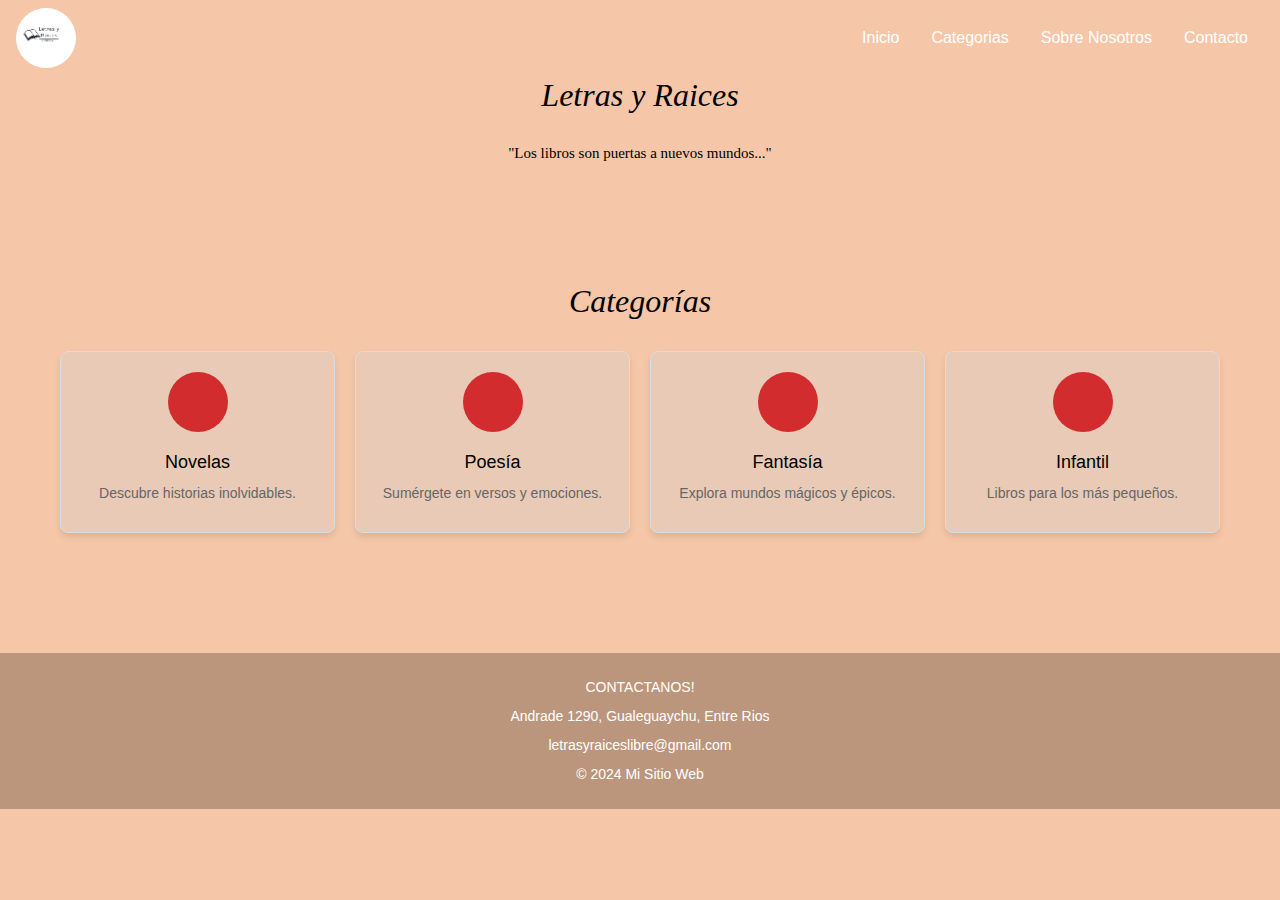
<file: categorias.html>
<!DOCTYPE html>
<html lang="en">
<head>
    <meta charset="UTF-8">
    <meta name="viewport" content="width=device-width, initial-scale=1.0">
    <link href="https://cdn.jsdelivr.net/npm/bootstrap@5.3.3/dist/css/bootstrap.min.css" rel="stylesheet" integrity="sha384-QWTKZyjpPEjISv5WaRU9OFeRpok6YctnYmDr5pNlyT2bRjXh0JMhjY6hW+ALEwIH" crossorigin="anonymous">
    <link rel="stylesheet" href="styles.css">
    <title>Letras y Raices</title>
</head>
<body>

<!--barra de navegacion-->
<nav class="navbar">
     <div class="logo">
        <img src="Imagenes/LOGO.png" alt="logo">
     </div>
        <div class="menu">
            <a href="index.html">Inicio</a>
            <a href="categorias.html">Categorias</a>
            <a href="sobre-nosotros.html">Sobre Nosotros</a>
            <a href="contactos.html">Contacto</a>
        </div>
</nav>

<!--titulo y subtitulo-->
<div class="titulo y subtitulo">
    <h1>Letras y Raices</h1>
    <h3>"Los libros son puertas a nuevos mundos..."</h3>
</div>
<!--tarjetas-->

    <div class="container">
        <h1>Categorías</h1>
        <div class="categories">
          <div class="category">
            <img src="Imagenes/categorias.jpg" alt="Novelas">
            <h2>Novelas</h2>
            <p>Descubre historias inolvidables.</p>
          </div>
          <div class="category">
            <img src="Imagenes/categorias.jpg" alt="Poesía">
            <h2>Poesía</h2>
            <p>Sumérgete en versos y emociones.</p>
          </div>
          <div class="category">
            <img src="Imagenes/categorias.jpg" alt="Fantasía">
            <h2>Fantasía</h2>
            <p>Explora mundos mágicos y épicos.</p>
          </div>
          <div class="category">
            <img src="Imagenes/categorias.jpg" alt="Infantil">
            <h2>Infantil</h2>
            <p>Libros para los más pequeños.</p>
          </div>
        </div>
      </div>
<!--pie de pagina-->
<footer>
    <p>CONTACTANOS!</p>
    <P>Andrade 1290, Gualeguaychu, Entre Rios</P>
    <p>letrasyraiceslibre@gmail.com</p>
    <p>&copy; 2024 Mi Sitio Web</p>
</footer>
</body>
</html>
</file>
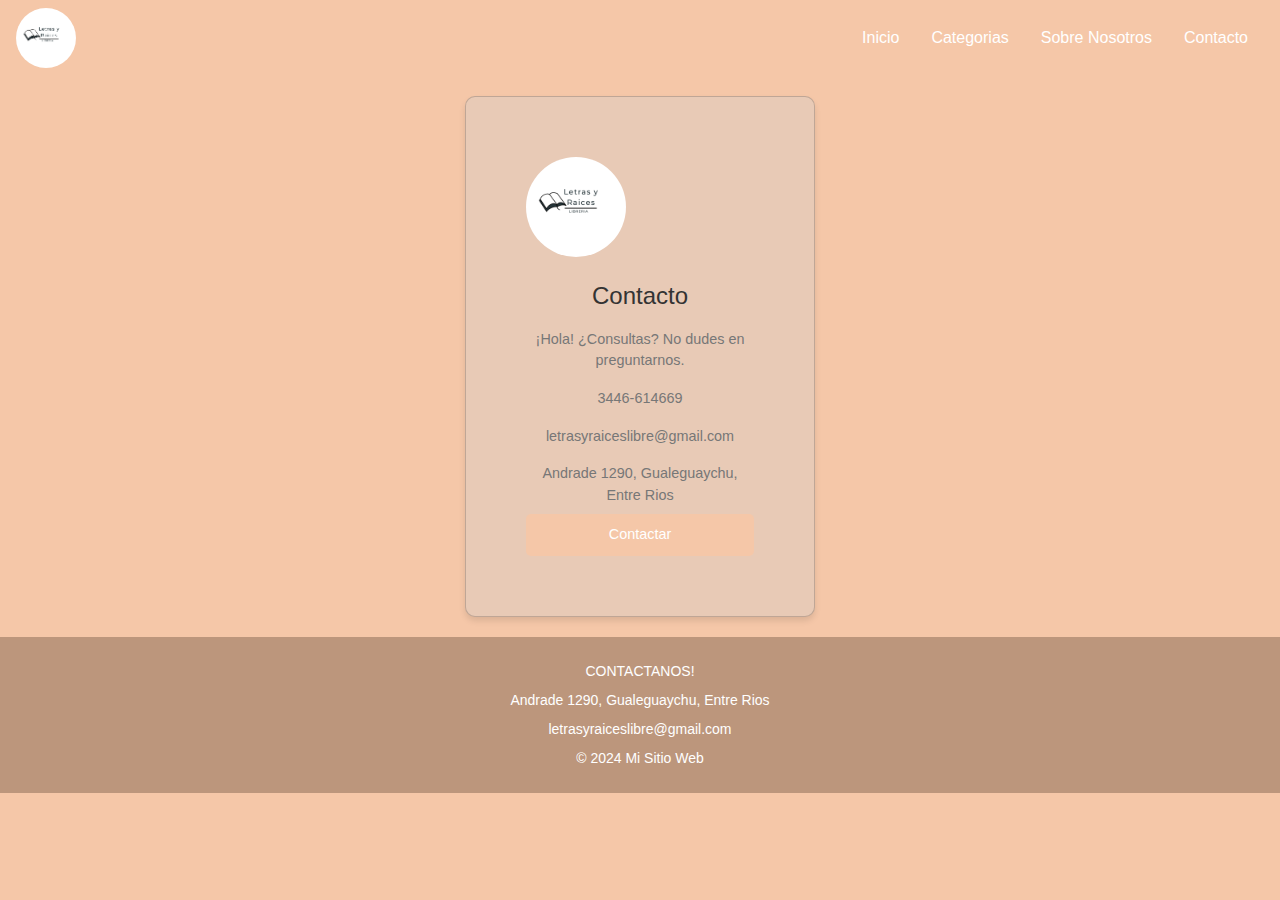
<file: contactos.html>
<!DOCTYPE html>
<html lang="en">
<head>
    <meta charset="UTF-8">
    <meta name="viewport" content="width=device-width, initial-scale=1.0">
    <link href="https://cdn.jsdelivr.net/npm/bootstrap@5.3.3/dist/css/bootstrap.min.css" rel="stylesheet" integrity="sha384-QWTKZyjpPEjISv5WaRU9OFeRpok6YctnYmDr5pNlyT2bRjXh0JMhjY6hW+ALEwIH" crossorigin="anonymous">
    <link rel="stylesheet" href="styles.css">
    <title>Letras y Raices</title>
</head>
<body>
  <!--barra de navegacion-->
  <nav class="navbar">
    <div class="logo">
        <img src="Imagenes/LOGO.png" alt="logo">
    </div>
    <div class="menu">
        <a href="index.html">Inicio</a>
        <a href="categorias.html">Categorias</a>
        <a href="sobre-nosotros.html">Sobre Nosotros</a>
        <a href="contactos.html">Contacto</a>
    </div>
</nav>  

    <div class="card">
        <img src="Imagenes/LOGO.png" alt="Foto de perfil">
        <h2>Contacto</h2>
        <p>¡Hola! ¿Consultas? No dudes en preguntarnos.</p>
        <p>3446-614669</p>
        <p>letrasyraiceslibre@gmail.com</p>
        <p>Andrade 1290, Gualeguaychu, Entre Rios</p>
        <button>Contactar</button>
    </div>

<!--pie de pagina-->
<footer>
    <p>CONTACTANOS!</p>
    <P>Andrade 1290, Gualeguaychu, Entre Rios</P>
    <p>letrasyraiceslibre@gmail.com</p>
    <p>&copy; 2024 Mi Sitio Web</p>
</footer>
</body>
</html>
</file>
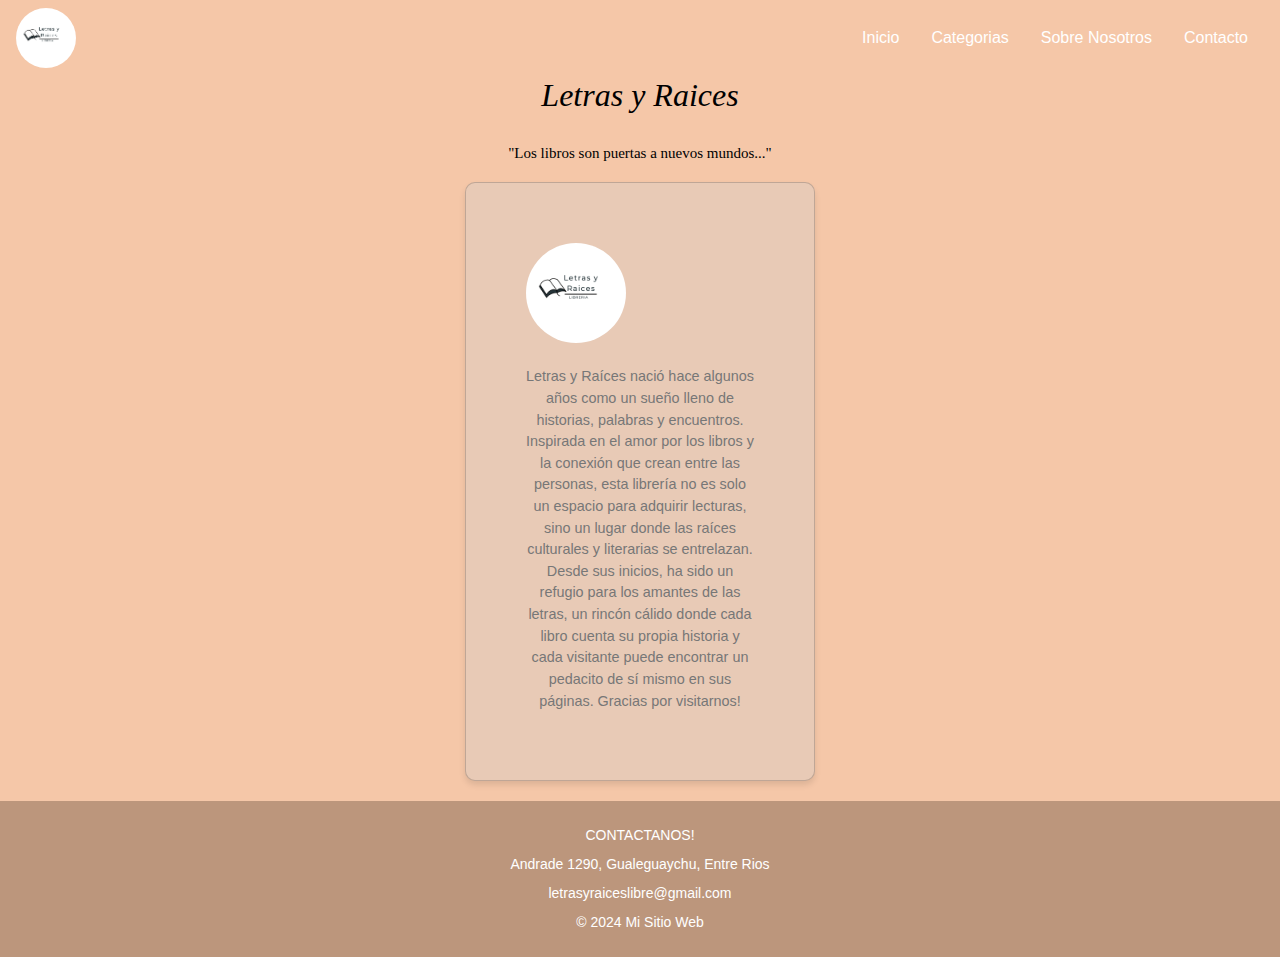
<file: sobre-nosotros.html>
<!DOCTYPE html>
<html lang="en">
<head>
    <meta charset="UTF-8">
    <meta name="viewport" content="width=device-width, initial-scale=1.0">
    <link href="https://cdn.jsdelivr.net/npm/bootstrap@5.3.3/dist/css/bootstrap.min.css" rel="stylesheet" integrity="sha384-QWTKZyjpPEjISv5WaRU9OFeRpok6YctnYmDr5pNlyT2bRjXh0JMhjY6hW+ALEwIH" crossorigin="anonymous">
    <link rel="stylesheet" href="styles.css">
    <title>Letras y Raices</title>
</head>
<body>
  <!--barra de navegacion-->
<nav class="navbar">
    <div class="logo">
        <img src="Imagenes/LOGO.png" alt="logo">
    </div>
    <div class="menu">
        <a href="index.html">Inicio</a>
        <a href="categorias.html">Categorias</a>
        <a href="sobre-nosotros.html">Sobre Nosotros</a>
        <a href="contactos.html">Contacto</a>
    </div>
</nav>  

<!--titulo y subtitulo-->
<div class="titulo y subtitulo">
    <h1>Letras y Raices</h1>
    <h3>"Los libros son puertas a nuevos mundos..."</h3>
</div>

<!--tarjeta-->
<div class="card">
        <img src="Imagenes/LOGO.png" alt="Foto de perfil">
      
        <p>Letras y Raíces nació hace algunos años como un sueño lleno de historias, palabras y encuentros. Inspirada en el amor por los libros y la conexión que crean entre las personas, esta librería no es solo un espacio para adquirir lecturas, sino un lugar donde las raíces culturales y literarias se entrelazan. Desde sus inicios, ha sido un refugio para los amantes de las letras, un rincón cálido donde cada libro cuenta su propia historia y cada visitante puede encontrar un pedacito de sí mismo en sus páginas. Gracias por visitarnos!</p>
        
    </div>

<!--pie de pagina-->
<footer>
    <p>CONTACTANOS!</p>
    <P>Andrade 1290, Gualeguaychu, Entre Rios</P>
    <p>letrasyraiceslibre@gmail.com</p>
    <p>&copy; 2024 Mi Sitio Web</p>
</footer>
</body>
</html>
</file>
<file: styles.css>
/*barra de navegacion*/
body {
    margin: 0;
    font-family: Georgia, 'Times New Roman', Times, serif;
}
.navbar {
    display: flex;
    justify-content: space-between;
    align-items: center;
    background-color: #f5c7a8;
    padding: 0.5rem 1rem;
}

.navbar a {
    color: white;
    text-decoration: none;
    padding: 0.5rem 1rem;
}
img{
    width: 60px;
    height: 60px;
    border-radius: 50%;
}
.navbar a:hover {
    background-color: #d29a75;
    border-radius: 5px;
}

.navbar .menu {
    display: flex;
}

/*titulo y subtitulo*/
h1 {
    font-family: Georgia, 'Times New Roman', Times, serif;
    text-align: center;
    font-size: 30px;
}

h3 {
    font-family: Georgia, 'Times New Roman', Times, serif;
    text-align: center;
    font-size: 15px;
}
/*botones*/
.boton {
    text-align: center;
}
/*tarjeta*/
@import url("https://fonts.googleapis.com/css2?family=Poppins:wght@400;500&display=swap");

* {
  box-sizing: border-box;
  -webkit-font-smoothing: antialiased;
  -moz-osx-font-smoothing: grayscale;
}

html,
body {
  width: 100%;
  margin: 0;
}

body {
  color:  black;
  background-color:  #f5c7a8;
  font-family: "Poppins", sans-serif;
}

h1 {
  font-size: 32px;
  font-style: italic;
  margin-bottom: 3rem;
}

h2 {
  font-size: 20px;
  margin: 0;
}

p {
  font-size: 14px;
  margin: 0.5rem 0;
}

section {
  width: 100%;
  max-width: 800px;
  padding: 4rem 1rem;
  margin: 0 auto;
}

section img {
  width: 100%;
  max-width: 520px;
  height: 100%;
  max-height: 200px;
  object-fit: cover;
  margin: 1rem 0;
  display: block;
  border-radius: 8px;
  transform-origin: center;
}

.card-container {
  display: grid;
  grid-template-columns: 1fr 1fr;
  gap: 16px;

  @media screen and (max-width: 580px) {
    grid-template-columns: 1fr;
  }
}

@keyframes scaleProgress {
  from {
    transform: scalex(0);
  }
  to {
    transform: scalex(100%);
  }
}

.progress-bar {
  position: fixed;
  top: 0;
  left: 0;
  width: 100%;
  height: 0.5rem;
  width: 100%;
  height: 1rem;
  z-index: 1;
  background: #feac5e;
  background: -webkit-linear-gradient(to right, #4bc0c8, #c779d0, #feac5e);
  background: linear-gradient(to right, #4bc0c8, #c779d0, #feac5e);

  transform-origin: 0 50%;

  /* scroll animation*/
  animation: scaleProgress auto linear;
  animation-timeline: scroll(root);
}

@keyframes fade-in {
  from {
    opacity: 0.3;
    transform: scale(0.9);
  }

  to {
    opacity: 1;
    transform: scale(1);
  }
}

.card {
  width: 100%;
  max-width: 520px;
  padding: 16px;
  background-color: #fff;
  border-radius: 8px;
  box-shadow: rgba(149, 157, 165, 0.2) 0px 8px 24px;

  animation: fade-in linear both;
  /* view function */
  animation-timeline: view();
  animation-range: entry 10% entry 80%;
}

  /* targeta de contactos y sobre nosotros*/
.card {
    background: #e8cab6;
    border-radius: 10px;
    box-shadow: 0 4px 6px rgba(0, 0, 0, 0.1);
    max-width: 350px;
    text-align: center;
    padding: 60px;
    margin: 20px auto;

}
.card img {
    width: 100px;
    height: 100px;
    border-radius: 50%;
    margin-bottom: 15px;
}
.card h2 {
    font-size: 1.5em;
    margin: 10px 0;
    color: #333;
}
.card p {
    color: #777;
    font-size: 0.9em;
    line-height: 1.5;
}
.card button {
    background: #f5c7a8;
    color: #ffffff;
    border: none;
    border-radius: 5px;
    padding: 10px 20px;
    font-size: 0.9em;
    cursor: pointer;
    transition: background-color 0.3s;
}
.card button:hover {
    background: #f5c7a8;
 }
   /* categorias*/
   .container {
    max-width: 1200px;
    margin: 0 auto;
    padding: 20px;
    margin: 100px auto;
  }
  h1 {
    text-align: center;
    margin-bottom: 30px;
  }
  .categories {
    display: grid;
    grid-template-columns: repeat(auto-fit, minmax(150px, 1fr));
    gap: 20px;
  }
  .category {
    background-color:  #e8cab6;
    border: 1px solid #ddd;
    border-radius: 8px;
    text-align: center;
    padding: 20px;
    box-shadow: 0 4px 6px rgba(0, 0, 0, 0.1);
    transition: transform 0.3s, box-shadow 0.3s;
  }
  .category:hover {
    transform: translateY(-5px);
    box-shadow: 0 6px 10px rgba(0, 0, 0, 0.15);
  }
  .category img {
    max-width: 100px;
    margin-bottom: 10px;
  }
  .category h2 {
    font-size: 18px;
    margin: 10px 0;
  }
  .category p {
    font-size: 14px;
    color: #666 }
/*pie de pagina*/
footer {
    background-color: #bc967c;
    color: white;
    text-align: center;
    padding: 1em 0;
    position: relative;
    bottom: 0;
    width: 100%;
}
</file>
